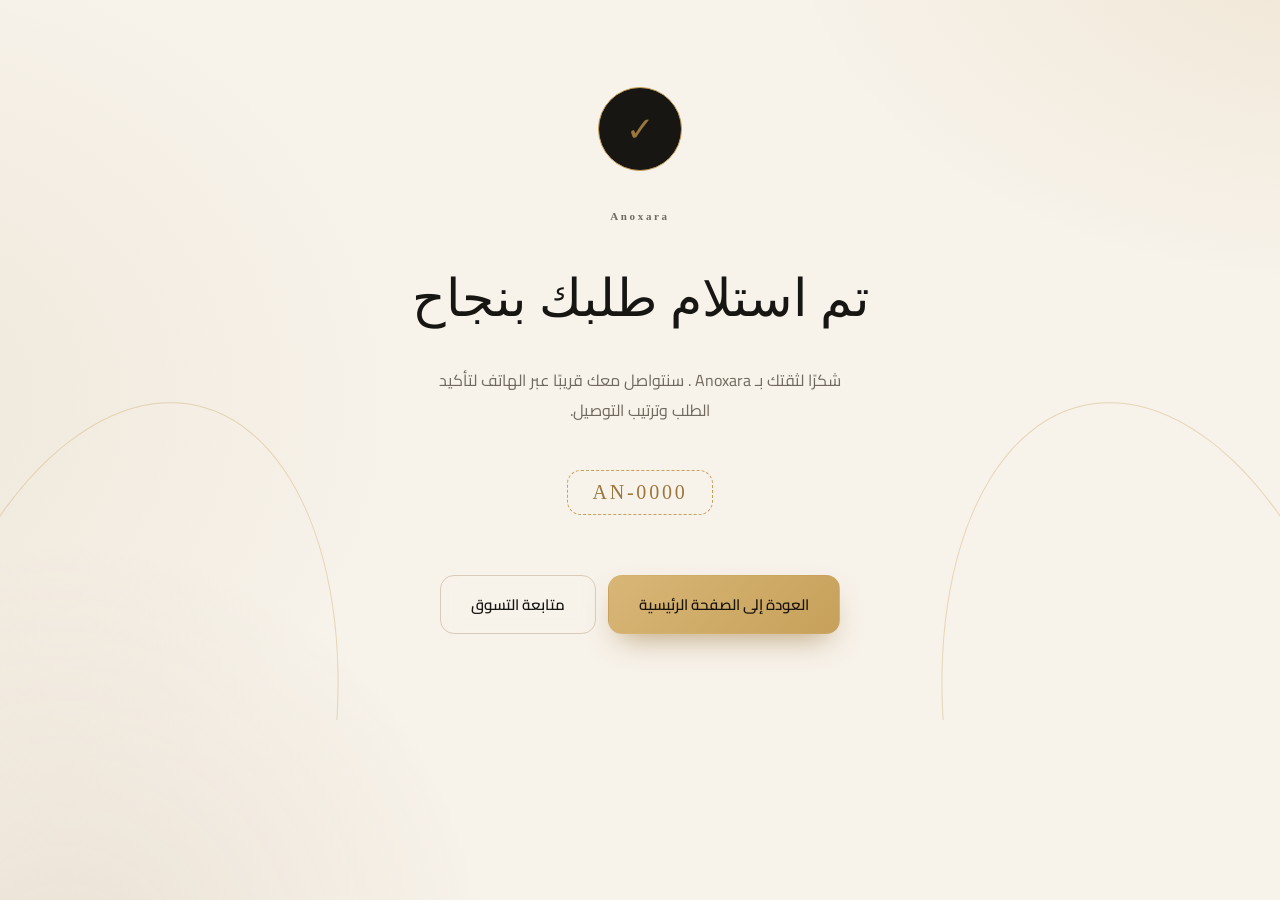
<file: order-success.html>
<!doctype html><html lang="ar" dir="rtl"><head><meta charset="UTF-8"><meta name="viewport" content="width=device-width,initial-scale=1"><title>Order received — Anoxara </title><link rel="stylesheet" href="css/style.css"><link rel="stylesheet" href="css/luxury.css"><script>try{if(localStorage.getItem("atelierTheme")==="dark")document.documentElement.classList.add("dark")}catch(e){}</script><link href="https://fonts.googleapis.com/css2?family=Cairo:wght@400;600;700&family=Playfair+Display:wght@600;700&display=swap" rel="stylesheet"></head><body><main class="success"><div class="success-mark">✓</div><p class="eyebrow">Anoxara </p><h1>تم استلام طلبك بنجاح</h1><p>شكرًا لثقتك بـ Anoxara . سنتواصل معك قريبًا عبر الهاتف لتأكيد الطلب وترتيب التوصيل.</p><strong id="orderNo">AN-0000</strong><div class="success-actions"><a class="btn btn-dark" href="index.html">العودة إلى الصفحة الرئيسية</a><a class="btn btn-ghost" href="products.html">متابعة التسوق</a></div></main><script>document.getElementById('orderNo').textContent=localStorage.getItem('lastOrder')||'AN-0000'</script><script src="js/theme.js"></script></body></html>
</file>
<file: css/style.css>
:root{--cream:#F3EBE0;--paper:#FFFFFF;--ink:#1D1D1F;--muted:#7a6e63;--line:rgba(197,160,89,.28);--brown:#5C1D24;--shadow:0 22px 60px rgba(92,60,30,.12);--radius:22px}
*{box-sizing:border-box}html{scroll-behavior:smooth}body{margin:0;background:var(--cream);color:var(--ink);font-family:Cairo,Arial,sans-serif}body:before{content:"";position:fixed;inset:0;pointer-events:none;opacity:.18;background-image:radial-gradient(#6d5848 .5px,transparent .5px);background-size:7px 7px;z-index:-1}a{text-decoration:none;color:inherit}button,input,select,textarea{font:inherit}.announcement{background:var(--ink);color:#fff;text-align:center;padding:8px;font-size:12px;letter-spacing:.08em}.site-header{height:82px;padding:0 5vw;display:flex;align-items:center;justify-content:space-between;border-bottom:1px solid rgba(33,29,25,.08);background:rgba(245,240,232,.82);backdrop-filter:blur(18px);position:sticky;top:0;z-index:20}.brand{display:flex;align-items:center;gap:11px;font-family:"Playfair Display",serif;font-size:20px}.brand b{font-weight:500}.brand small{display:block;font:8px "DM Sans";letter-spacing:.18em;color:var(--muted)}.brand-mark{width:40px;height:40px;border:1px solid var(--ink);display:grid;place-items:center;font:11px "DM Sans";border-radius:50%}.nav{display:flex;gap:30px;font-size:13px}.nav a{position:relative}.nav a:after{content:"";position:absolute;bottom:-7px;right:0;width:0;height:1px;background:var(--ink);transition:.3s}.nav a:hover:after,.nav .active:after{width:100%}.actions{display:flex;align-items:center;gap:14px}.lang-btn,.menu-btn{background:none;border:0;cursor:pointer}.lang-btn{font:11px "DM Sans";letter-spacing:.12em}.bag{font:13px "DM Sans"}.bag span{display:inline-grid;place-items:center;background:var(--ink);color:white;border-radius:50%;min-width:20px;height:20px;font-size:10px}.menu-btn{display:none}.hero{min-height:680px;padding:70px 8vw;display:grid;grid-template-columns:1fr 1fr;gap:50px;align-items:center;overflow:hidden}.eyebrow{font:11px "DM Sans";letter-spacing:.18em;color:var(--muted);margin:0 0 18px}.hero h1,.page-title h1{font:600 clamp(52px,7vw,92px)/1.02 "Playfair Display",serif;margin:0}.hero h1 em,.story h2 em{font-style:italic;color:var(--brown)}.hero-copy>p:not(.eyebrow){color:var(--muted);max-width:480px;line-height:2;margin:28px 0}.hero-buttons{display:flex;align-items:center;gap:28px}.btn{display:inline-flex;justify-content:center;align-items:center;border:0;border-radius:999px;padding:15px 27px;cursor:pointer;transition:.3s}.btn-dark{background:var(--ink);color:white;box-shadow:0 12px 30px rgba(33,29,25,.16)}.btn-dark:hover{transform:translateY(-3px);box-shadow:0 18px 38px rgba(33,29,25,.24)}.text-link{font-size:13px;border-bottom:1px solid var(--ink);padding-bottom:4px}.hero-art{height:560px;position:relative}.hero-card{position:absolute;border-radius:120px 120px 22px 22px;box-shadow:var(--shadow);overflow:hidden}.card-one{width:63%;height:82%;left:7%;top:5%;transform:rotate(-4deg)}.card-two{width:48%;height:61%;right:0;bottom:1%;transform:rotate(5deg);border:8px solid var(--cream)}.placeholder-img{width:100%;height:100%;display:grid;place-items:center;text-align:center;background:linear-gradient(145deg,#d5c2ad,#9c7659);color:#fff;font:600 25px "Playfair Display";letter-spacing:.08em}.placeholder-img.warm{background:linear-gradient(145deg,#d7b99d,#8c6250);font-size:18px}.floating-note{position:absolute;right:6%;top:19%;background:var(--paper);padding:18px 22px;border-radius:20px;box-shadow:var(--shadow);font:11px "DM Sans";transform:rotate(4deg);animation:float 4s ease-in-out infinite}.floating-note b{font-size:15px}.marquee{overflow:hidden;background:#d9c6b4;padding:12px 0;white-space:nowrap;font:10px "DM Sans";letter-spacing:.22em}.marquee div{animation:marquee 22s linear infinite}.section{padding:110px 8vw}.section-head{display:flex;align-items:end;justify-content:space-between;margin-bottom:40px}.section h2{font:600 clamp(38px,5vw,62px)/1.1 "Playfair Display";margin:0}.category-grid{display:grid;grid-template-columns:repeat(3,1fr);gap:18px}.category-card{min-height:300px;padding:28px;display:flex;flex-direction:column;justify-content:space-between;background:#ded1c1;border-radius:var(--radius);transition:.4s}.category-card:hover{transform:translateY(-8px);box-shadow:var(--shadow)}.category-card.alt{background:#c9b39f}.category-card.dark{background:var(--ink);color:#fff}.category-card span{font:11px "DM Sans";opacity:.6}.category-card h3{font:600 42px "Playfair Display";margin:0}.category-card p{font:11px "DM Sans";letter-spacing:.08em}.product-grid{display:grid;grid-template-columns:repeat(4,1fr);gap:18px}.product-grid.large{grid-template-columns:repeat(3,1fr)}.product-card{position:relative}.product-image{aspect-ratio:4/5;border-radius:22px;overflow:hidden;background:linear-gradient(145deg,#d8c8b7,#a98063);position:relative}.product-card:nth-child(2n) .product-image{background:linear-gradient(145deg,#cdb8a4,#8d6a54)}.product-card:nth-child(3n) .product-image{background:linear-gradient(145deg,#e0d1c1,#a98e78)}.product-image:after{content:"Anoxara ";position:absolute;inset:auto 14px 14px;color:#fff8;font:9px "DM Sans";letter-spacing:.18em}.product-image .product-number{position:absolute;top:15px;left:15px;width:36px;height:36px;border-radius:50%;background:#fff9;display:grid;place-items:center;font:10px "DM Sans"}.product-info{padding:15px 4px}.product-info h3{font:500 18px "Playfair Display";margin:0 0 6px}.product-info p{margin:0;color:var(--muted);font-size:12px}.price{font:600 14px "DM Sans";margin-top:9px}.add{position:absolute;right:14px;bottom:72px;width:42px;height:42px;border:0;border-radius:50%;background:#fff;color:var(--ink);cursor:pointer;box-shadow:0 8px 20px #0002}.story{display:grid;grid-template-columns:1fr 1fr;gap:8vw;align-items:center;background:#e7ddd1}.story-art{height:520px;border-radius:28px;background:linear-gradient(145deg,#a47c61,#dac4ad);position:relative;box-shadow:var(--shadow)}.stamp{position:absolute;bottom:30px;left:30px;border:1px solid #fff8;color:white;border-radius:50%;width:92px;height:92px;display:grid;place-items:center;text-align:center;font:12px "DM Sans"}.story-copy p:not(.eyebrow){color:var(--muted);line-height:2;max-width:500px}.story h2{font:600 64px/1.05 "Playfair Display"}.signature{font:italic 28px "Playfair Display";margin-top:40px}.values{display:grid;grid-template-columns:repeat(3,1fr);gap:20px;text-align:center}.values div{padding:35px;border-top:1px solid var(--line)}.values span{display:block;margin-bottom:12px}.values b,.values small{display:block}.values small{font:10px "DM Sans";color:var(--muted);margin-top:6px}.newsletter{text-align:center;background:var(--paper);border-radius:40px;margin:0 5vw 80px;padding:80px 20px}.newsletter form{display:flex;max-width:500px;margin:28px auto 0;background:white;border:1px solid var(--line);padding:6px;border-radius:999px}.newsletter input{flex:1;border:0;background:none;padding:12px 18px;outline:0;min-width:0}.newsletter .btn{padding:12px 23px}footer{padding:55px 8vw;display:grid;grid-template-columns:2fr 1fr 1fr;gap:30px;border-top:1px solid var(--line);font-size:12px;color:var(--muted)}footer b{font:22px "Playfair Display";color:var(--ink)}footer a{display:block;margin:8px 0}.page{padding:90px 8vw;min-height:70vh}.page-title{margin-bottom:60px}.page-title h1{font-size:76px}.page-title p:last-child{color:var(--muted)}.toolbar{display:flex;justify-content:space-between;align-items:center;border-bottom:1px solid var(--line);padding-bottom:18px;margin-bottom:35px}.filters{display:flex;gap:8px;flex-wrap:wrap}.filter{border:1px solid var(--line);background:transparent;border-radius:99px;padding:8px 17px;cursor:pointer}.filter.active,.filter:hover{background:var(--ink);color:#fff}.toolbar select{background:transparent;border:0;outline:0}.product-detail{display:grid;grid-template-columns:1fr 1fr;gap:7vw;align-items:start}.detail-image{aspect-ratio:4/5;border-radius:30px;background:linear-gradient(145deg,#d7c2ad,#8e684f);display:grid;place-items:center;color:#fff;font:40px "Playfair Display";box-shadow:var(--shadow)}.detail-info{padding-top:30px}.detail-info h1{font:600 64px/1.05 "Playfair Display";margin:0 0 15px}.detail-info .description{color:var(--muted);line-height:2}.qty{display:flex;align-items:center;gap:15px;margin:30px 0}.qty button{width:35px;height:35px;border:1px solid var(--line);background:none;border-radius:50%;cursor:pointer}.cart-layout,.checkout-layout{display:grid;grid-template-columns:1.4fr .8fr;gap:35px}.cart-item{display:grid;grid-template-columns:90px 1fr auto;gap:20px;align-items:center;border-bottom:1px solid var(--line);padding:18px 0}.cart-thumb{width:90px;height:110px;border-radius:15px;background:linear-gradient(145deg,#d8c7b5,#997258)}.cart-item h3{font:18px "Playfair Display";margin:0}.remove{border:0;background:none;color:#9a6a52;cursor:pointer}.summary-card,.form-card{background:var(--paper);border-radius:28px;padding:30px;box-shadow:var(--shadow)}.summary-card h2{font:26px "Playfair Display"}.summary-row{display:flex;justify-content:space-between;padding:12px 0;border-bottom:1px solid var(--line);font-size:13px}.summary-total{font-weight:700;font-size:18px}.form-card label{display:block;font-size:13px;margin-bottom:18px}.form-card input,.form-card select,.form-card textarea{display:block;width:100%;border:1px solid var(--line);background:#fff;border-radius:13px;padding:13px;margin-top:7px;outline:0}.full{width:100%;margin-top:8px}.form-note{font-size:11px;color:var(--muted);line-height:1.7}.success{min-height:100vh;display:flex;flex-direction:column;justify-content:center;align-items:center;text-align:center;padding:20px}.success-mark{width:80px;height:80px;border-radius:50%;background:var(--ink);color:#fff;display:grid;place-items:center;font-size:30px;margin-bottom:25px}.success h1{font:600 58px "Playfair Display"}.success strong{font:24px "DM Sans";margin:15px 0 30px}.admin-body{background:#eee8df}.admin-top{height:80px;padding:0 4vw;display:flex;justify-content:space-between;align-items:center;background:var(--paper);border-bottom:1px solid var(--line)}.admin-shell{display:grid;grid-template-columns:230px 1fr;min-height:calc(100vh - 80px)}.admin-nav{padding:30px 18px;background:var(--ink);color:#fff}.admin-nav b{font:11px "DM Sans";letter-spacing:.15em;display:block;margin-bottom:25px}.admin-tab{display:block;width:100%;border:0;background:transparent;color:#aaa;text-align:right;padding:13px 10px;border-radius:10px;cursor:pointer}.admin-tab.active,.admin-tab:hover{background:#ffffff12;color:#fff}.admin-content{padding:45px 5vw}.dash-title{font:600 48px "Playfair Display";margin:0}.stats{display:grid;grid-template-columns:repeat(4,1fr);gap:15px;margin:30px 0}.stat{background:var(--paper);border-radius:20px;padding:25px}.stat span{font:11px "DM Sans";color:var(--muted)}.stat b{display:block;font:32px "DM Sans";margin-top:8px}.admin-card{background:var(--paper);border-radius:24px;padding:25px;margin-top:20px}.admin-card h3{margin-top:0}.admin-table{width:100%;border-collapse:collapse;font-size:12px}.admin-table th,.admin-table td{padding:14px 8px;border-bottom:1px solid var(--line);text-align:right}.media-upload{border:2px dashed var(--line);padding:45px;text-align:center;border-radius:20px}.media-upload input{margin-top:20px}.media-list{display:grid;grid-template-columns:repeat(4,1fr);gap:15px;margin-top:20px}.media-box{background:#ddd0c1;aspect-ratio:1;border-radius:16px;padding:12px;display:flex;flex-direction:column;justify-content:end}.media-box button{align-self:start;border:0;background:#fff;border-radius:50%;width:30px;height:30px}.empty{text-align:center;padding:60px;color:var(--muted)}@keyframes float{50%{transform:rotate(4deg) translateY(-10px)}}@keyframes marquee{to{transform:translateX(50%)}}@media(max-width:850px){.nav{display:none}.menu-btn{display:block}.hero{grid-template-columns:1fr;padding:60px 6vw}.hero-art{height:340px}.section,.page{padding:75px 6vw}.category-grid,.story,.cart-layout,.checkout-layout,.product-detail{grid-template-columns:1fr}.product-grid,.product-grid.large{grid-template-columns:repeat(2,1fr)}.values{grid-template-columns:1fr}.story-art{height:380px}.story h2{font-size:34px}.admin-shell{grid-template-columns:1fr}.admin-nav{display:flex;gap:5px;overflow:auto}.admin-nav b{display:none}.admin-tab{white-space:nowrap}.stats{grid-template-columns:repeat(2,1fr)}.media-list{grid-template-columns:repeat(2,1fr)}footer{grid-template-columns:1fr}.newsletter{margin:0 3vw 50px}}@media(max-width:520px){.site-header{padding:0 4vw}.brand{font-size:17px}.hero{min-height:auto}.hero-art{height:300px}.card-one{width:65%;height:82%}.card-two{width:48%;height:60%}.product-grid,.product-grid.large{grid-template-columns:1fr 1fr;gap:10px}.product-info h3{font-size:15px}.add{width:36px;height:36px}.hero-buttons{flex-direction:column;align-items:flex-start}.newsletter form{background:transparent;border:0;display:block}.newsletter input{background:#fff;border:1px solid var(--line);border-radius:999px;width:100%;margin-bottom:8px}.newsletter .btn{width:100%}.stats{grid-template-columns:1fr 1fr}.admin-content{padding:25px 4vw}}

/* Modern boutique interaction layer */

input,textarea,select,[contenteditable="true"]{ -webkit-user-select:text; user-select:text; }
img{display:block;max-width:100%;}
.account-button{border:0;background:transparent;display:flex;align-items:center;gap:7px;cursor:pointer;color:var(--ink);font-size:12px;max-width:150px}.account-icon{width:28px;height:28px;border:1px solid var(--line);border-radius:50%;display:grid;place-items:center;font-size:15px}.account-button #accountName{font:600 11px "DM Sans";max-width:70px;overflow:hidden;text-overflow:ellipsis;white-space:nowrap}.account-label{color:var(--muted)}
.account-modal{position:fixed;inset:0;display:none;z-index:100}.account-modal.open{display:block}.account-backdrop{position:absolute;inset:0;background:rgba(20,16,12,.38);backdrop-filter:blur(8px)}.account-panel{position:absolute;top:92px;right:5vw;width:min(390px,calc(100vw - 32px));background:var(--paper);padding:32px;border-radius:26px;box-shadow:0 30px 90px rgba(20,15,10,.25);animation:panelIn .28s ease}.modal-close{position:absolute;top:15px;left:15px;border:0;background:transparent;font-size:26px;cursor:pointer;color:var(--muted)}.account-panel h2{font:600 34px "Playfair Display";margin:0 0 8px}.account-hint{font-size:12px;color:var(--muted);line-height:1.8}.account-panel label{display:block;font-size:12px;margin:20px 0}.account-panel input{display:block;width:100%;margin-top:8px;padding:13px 15px;border:1px solid var(--line);border-radius:14px;background:#fff;outline:none}.logout-link{border:0;background:none;margin-top:13px;color:#9a6a52;cursor:pointer;font-size:12px}
.hero-art-label{position:absolute;top:2%;left:2%;z-index:4;font:10px "DM Sans";letter-spacing:.18em;color:var(--muted)}.hero-art-label span{display:inline-grid;place-items:center;margin-inline-start:7px;width:24px;height:24px;border:1px solid var(--line);border-radius:50%;font-size:8px}.new-arrivals-art{position:absolute;inset:7% 0 0;}.floating-product{position:absolute;display:block;width:42%;filter:drop-shadow(0 25px 30px rgba(45,32,22,.15));transition:transform .45s ease,filter .45s ease}.floating-product:hover{filter:drop-shadow(0 30px 38px rgba(45,32,22,.22));z-index:8}.fp-1{left:7%;top:5%;transform:rotate(-7deg);animation:productFloat1 5s ease-in-out infinite}.fp-2{right:4%;top:21%;width:39%;transform:rotate(7deg);animation:productFloat2 5.5s ease-in-out infinite}.fp-3{left:28%;bottom:0;width:34%;transform:rotate(-2deg);animation:productFloat3 4.8s ease-in-out infinite}.floating-product:hover{transform:translateY(-10px) rotate(0deg)}.floating-product-image{aspect-ratio:4/5;border-radius:75px 75px 20px 20px;overflow:hidden;background:linear-gradient(145deg,#d8c8b7,#9a7459);border:7px solid var(--cream)}.floating-product-image img{width:100%;height:100%;object-fit:cover}.floating-placeholder{height:100%;display:flex;flex-direction:column;align-items:center;justify-content:center;text-align:center;color:white;padding:15px}.floating-placeholder span{font:11px "DM Sans";opacity:.65}.floating-placeholder b{font:600 20px "Playfair Display";margin-top:8px}.floating-product-meta{background:rgba(255,253,249,.9);backdrop-filter:blur(12px);padding:9px 12px;border-radius:14px;display:flex;flex-direction:column;margin-top:-22px;position:relative;width:78%;margin-inline:auto;box-shadow:0 12px 35px rgba(45,32,22,.12)}.floating-product-meta span{font:7px "DM Sans";letter-spacing:.15em;color:var(--muted)}.floating-product-meta strong{font:500 14px "Playfair Display"}.floating-product-meta small{font:9px "DM Sans";margin-top:2px}.product-image img{width:100%;height:100%;object-fit:cover;transition:transform .6s ease}.product-card:hover .product-image img{transform:scale(1.045)}.product-placeholder{display:grid;place-items:center;text-align:center;color:#fff}.product-placeholder>div{display:flex;flex-direction:column;gap:7px}.product-placeholder small{font:8px "DM Sans";letter-spacing:.2em;opacity:.7}.product-placeholder strong{font:600 25px "Playfair Display"}.detail-image.has-image{overflow:hidden}.detail-image.has-image img{width:100%;height:100%;object-fit:cover}.cart-thumb img{width:100%;height:100%;object-fit:cover;border-radius:15px}
@keyframes productFloat1{50%{transform:rotate(-4deg) translateY(-13px)}}@keyframes productFloat2{50%{transform:rotate(5deg) translateY(-17px)}}@keyframes productFloat3{50%{transform:rotate(2deg) translateY(-10px)}}@keyframes panelIn{from{opacity:0;transform:translateY(-10px) scale(.98)}to{opacity:1;transform:none}}
@media(max-width:850px){.account-label{display:none}.account-button #accountName{max-width:60px}.account-panel{top:78px;right:16px}.hero-art-label{left:4%}}
.admin-product-list{display:grid;gap:14px}.admin-product-row{display:grid;grid-template-columns:90px 1fr;gap:18px;align-items:center;padding:14px;border:1px solid var(--line);border-radius:18px}.admin-product-preview{width:90px;height:105px;border-radius:14px;overflow:hidden;background:#ddd0c1;display:grid;place-items:center;color:var(--muted);font:9px "DM Sans"}.admin-product-preview img{width:100%;height:100%;object-fit:cover}.admin-product-main{display:flex;flex-direction:column;gap:5px}.admin-product-main strong{font:18px "Playfair Display"}.admin-product-main small{color:var(--muted);font-size:11px}.admin-product-actions{display:flex;gap:8px;align-items:center;margin-top:8px;flex-wrap:wrap}.upload-btn{display:inline-flex!important;align-items:center;justify-content:center;background:var(--ink);color:#fff;padding:8px 13px;border-radius:999px;cursor:pointer;font-size:11px!important;margin:0!important}.upload-btn input{display:none!important}.danger-btn{border:1px solid #d7b9a9;background:transparent;color:#9a6a52;border-radius:999px;padding:7px 12px;cursor:pointer;font-size:11px}.media-box{position:relative;overflow:hidden}.media-box img{position:absolute;inset:0;width:100%;height:100%;object-fit:cover}.media-box span{position:relative;background:#fff9;padding:5px 8px;border-radius:8px;z-index:2}@media(max-width:520px){.admin-product-row{grid-template-columns:70px 1fr}.admin-product-preview{width:70px;height:85px}}

/* Owner access from the storefront */
.owner-access-panel{border:1px solid rgba(197,160,89,.28);background:linear-gradient(145deg,var(--paper),rgba(243,235,224,.96));}
.owner-access-panel input{background:rgba(255,255,255,.88);}
.owner-access-panel #ownerLoginMessage{min-height:20px;margin-top:10px;color:var(--muted);}
.owner-access-panel #ownerLoginMessage:empty{display:none;}


/* =========================================================
   OWNER STUDIO — LUXURY DASHBOARD
   Inspired by the supplied Anoxara  reference image:
   soft navy surfaces, champagne highlights, rounded panels,
   editorial spacing, 3D depth and animated data curves.
========================================================= */
.admin-body{--admin-bg:#0c1219;--admin-panel:#141d27;--admin-panel-2:#19232f;--admin-text:#f7f1e8;--admin-muted:#9ca8b4;--admin-gold:#d4af6a;--admin-gold-2:#c89c4d;--admin-line:rgba(212,175,106,.16);background:radial-gradient(circle at 72% 8%,rgba(61,91,120,.22),transparent 28%),radial-gradient(circle at 20% 78%,rgba(92,29,36,.18),transparent 30%),#0c1219!important;color:var(--admin-text);min-height:100vh;overflow-x:hidden}.admin-body:before{opacity:.08;background-image:radial-gradient(rgba(212,175,106,.7) .45px,transparent .45px);background-size:8px 8px}.admin-body .admin-top{height:76px;background:rgba(13,19,27,.78);border-bottom:1px solid var(--admin-line);backdrop-filter:blur(24px);color:var(--admin-text);position:sticky;top:0;z-index:30}.admin-body .brand{color:var(--admin-text)}.admin-body .brand small{color:var(--admin-muted)}.admin-body .brand-mark{border-color:rgba(212,175,106,.55);color:var(--admin-gold);box-shadow:inset 0 0 20px rgba(212,175,106,.06)}.admin-toolbar-actions{display:flex;align-items:center;gap:10px}.owner-status{font:9px "DM Sans";letter-spacing:.08em;color:#aeb8c1;border:1px solid var(--admin-line);padding:7px 11px;border-radius:999px;background:#ffffff05}.owner-status i{display:inline-block;width:6px;height:6px;border-radius:50%;background:#8fbf9c;box-shadow:0 0 10px #8fbf9c;margin-inline-end:6px}.owner-email{font:10px "DM Sans";color:#c9d0d6;max-width:180px;overflow:hidden;text-overflow:ellipsis;white-space:nowrap}.admin-body .admin-secondary{background:#ffffff06;color:#dfe5ea;border:1px solid var(--admin-line);border-radius:999px;padding:9px 13px;cursor:pointer;transition:.3s}.admin-body .admin-secondary:hover{transform:translateY(-2px);border-color:rgba(212,175,106,.45);color:var(--admin-gold)}.admin-body .text-link{border:0;color:#c9d0d6}.admin-shell{display:grid;grid-template-columns:246px minmax(0,1fr);min-height:calc(100vh - 76px);background:transparent}.admin-nav{position:relative;overflow:hidden;padding:24px 15px;background:linear-gradient(180deg,#111923 0%,#0d141c 100%);border-left:1px solid var(--admin-line);border-right:1px solid var(--admin-line);color:var(--admin-text)}.admin-nav:before{content:"";position:absolute;width:240px;height:240px;border-radius:50%;background:radial-gradient(circle,rgba(212,175,106,.12),transparent 68%);left:-100px;bottom:-80px;filter:blur(2px);pointer-events:none}.admin-nav-top{display:flex;align-items:center;gap:11px;padding:7px 8px 26px;border-bottom:1px solid var(--admin-line);margin-bottom:22px}.admin-mini-logo{width:39px;height:39px;border:1px solid rgba(212,175,106,.55);border-radius:13px;display:grid;place-items:center;color:var(--admin-gold);font:11px "DM Sans";background:linear-gradient(145deg,#1b2734,#0e151e);box-shadow:0 12px 30px rgba(0,0,0,.25)}.admin-nav-top b{font:10px "DM Sans";letter-spacing:.15em;display:block;margin:0}.admin-nav-top small{font:8px "DM Sans";letter-spacing:.18em;color:#75818c;display:block;margin-top:4px}.admin-nav-label{display:block;color:#66727d;font:8px "DM Sans";letter-spacing:.2em;padding:10px 12px 8px}.admin-tab{position:relative;display:flex;align-items:center;gap:12px;width:100%;border:1px solid transparent;background:transparent;color:#89949f;text-align:right;padding:12px 12px;border-radius:13px;cursor:pointer;transition:.3s;margin:2px 0;z-index:1}.admin-tab .nav-icon{width:22px;color:#8b96a1;font-size:15px;text-align:center}.admin-tab span:last-child{font-size:11px}.admin-tab.active,.admin-tab:hover{background:linear-gradient(100deg,rgba(212,175,106,.13),rgba(255,255,255,.025));border-color:rgba(212,175,106,.13);color:#f5efe7;transform:translateX(-3px)}.admin-tab.active:after{content:"";position:absolute;right:5px;width:3px;height:22px;border-radius:99px;background:var(--admin-gold);box-shadow:0 0 15px rgba(212,175,106,.55)}.admin-tab.active .nav-icon{color:var(--admin-gold)}.admin-nav-site{position:absolute;bottom:22px;right:15px;left:15px;border:1px solid var(--admin-line);border-radius:13px;padding:11px 12px;color:#9ba5af;font-size:10px;background:#ffffff04;z-index:2}.admin-nav-orb{position:absolute;width:130px;height:130px;border-radius:50%;right:-70px;bottom:65px;background:radial-gradient(circle at 35% 30%,rgba(212,175,106,.24),rgba(74,18,26,.16) 35%,transparent 68%);filter:blur(4px);animation:ownerOrb 8s ease-in-out infinite}.admin-content{position:relative;padding:42px clamp(22px,4vw,58px);max-width:1500px;width:100%;margin:0 auto}.admin-content:before{content:"";position:absolute;width:420px;height:420px;right:18%;top:5%;border-radius:50%;background:radial-gradient(circle,rgba(15,37,55,.32),transparent 65%);filter:blur(8px);pointer-events:none}.dash-head{position:relative;display:flex;justify-content:space-between;align-items:end;gap:25px;margin-bottom:26px}.dash-kicker{font:9px "DM Sans";letter-spacing:.2em;color:var(--admin-gold);margin-bottom:10px}.admin-body .dash-title{font:600 clamp(38px,4vw,58px)/1.05 "Playfair Display";color:#f7f1e8;margin:0}.dash-subtitle{font-size:11px;color:#8e9aa6;margin:10px 0 0;line-height:1.8}.dash-date{border:1px solid var(--admin-line);border-radius:15px;padding:12px 15px;background:#ffffff04;color:#9da8b2;font:9px "DM Sans";white-space:nowrap}.stats{display:grid;grid-template-columns:repeat(4,minmax(0,1fr));gap:14px;margin:0 0 18px;position:relative;z-index:1}.stat{position:relative;overflow:hidden;min-height:128px;background:linear-gradient(145deg,rgba(28,39,51,.94),rgba(17,25,34,.96));border:1px solid var(--admin-line);border-radius:19px;padding:19px;box-shadow:0 18px 45px rgba(0,0,0,.18);transition:.35s}.stat:hover{transform:translateY(-5px);border-color:rgba(212,175,106,.3);box-shadow:0 24px 55px rgba(0,0,0,.25)}.stat:before{content:"";position:absolute;width:100px;height:100px;border-radius:50%;background:radial-gradient(circle,rgba(212,175,106,.13),transparent 70%);left:-35px;bottom:-45px}.stat span{position:relative;color:#8996a2;font:8px "DM Sans";letter-spacing:.13em;text-transform:uppercase}.stat b{position:relative;display:block;font:600 clamp(24px,2.5vw,34px) "DM Sans";color:#f4eee5;margin-top:13px}.stat em{position:relative;display:block;font:8px "DM Sans";color:#73808b;margin-top:6px;font-style:normal}.stat.gold b{color:#e2bd70}.dashboard-grid{display:grid;grid-template-columns:minmax(0,1.55fr) minmax(290px,.75fr);gap:16px;position:relative;z-index:1}.dashboard-card{background:linear-gradient(145deg,rgba(25,35,47,.95),rgba(17,25,34,.97));border:1px solid var(--admin-line);border-radius:21px;box-shadow:0 20px 55px rgba(0,0,0,.2);overflow:hidden}.dashboard-card-head{display:flex;justify-content:space-between;align-items:center;padding:20px 21px 0}.dashboard-card-head h3{font:500 19px "Playfair Display";margin:0;color:#f4eee6}.dashboard-card-head small{font:8px "DM Sans";letter-spacing:.14em;color:#76838e}.chart-wrap{padding:10px 16px 17px}.sales-chart{width:100%;height:260px;display:block;overflow:visible}.chart-grid-line{stroke:rgba(255,255,255,.055);stroke-width:1}.chart-area{fill:url(#areaFill)}.chart-line{fill:none;stroke:#d4af6a;stroke-width:3;stroke-linecap:round;stroke-linejoin:round;filter:drop-shadow(0 0 8px rgba(212,175,106,.28));stroke-dasharray:900;stroke-dashoffset:900;animation:drawCurve 1.8s cubic-bezier(.2,.7,.2,1) forwards}.chart-dot{fill:#f3d28e;stroke:#17212c;stroke-width:4;filter:drop-shadow(0 0 8px rgba(212,175,106,.55));animation:dotPulse 2.8s ease-in-out infinite}.chart-label{fill:#6f7c87;font:9px "DM Sans"}.chart-value{fill:#d9d0c4;font:9px "DM Sans"}.mini-bars{display:flex;align-items:end;gap:9px;height:145px;padding:18px 18px 0}.mini-bar{flex:1;min-width:10px;height:var(--h);border-radius:8px 8px 3px 3px;background:linear-gradient(180deg,rgba(212,175,106,.8),rgba(212,175,106,.12));box-shadow:0 0 20px rgba(212,175,106,.06);animation:barRise .8s ease both;transform-origin:bottom}.mini-bar:nth-child(2){animation-delay:.05s}.mini-bar:nth-child(3){animation-delay:.1s}.mini-bar:nth-child(4){animation-delay:.15s}.mini-bar:nth-child(5){animation-delay:.2s}.mini-bar:nth-child(6){animation-delay:.25s}.mini-bar:nth-child(7){animation-delay:.3s}.chart-empty{height:245px;display:grid;place-items:center;color:#74808b;font-size:11px;text-align:center;border-radius:16px;background:linear-gradient(180deg,#ffffff02,#ffffff00)}.chart-empty strong{display:block;color:#c3b8aa;font:18px "Playfair Display";margin-bottom:7px}.status-list{padding:8px 20px 20px}.status-row{display:flex;align-items:center;gap:10px;padding:13px 0;border-bottom:1px solid rgba(255,255,255,.05);font-size:10px}.status-row:last-child{border-bottom:0}.status-dot{width:8px;height:8px;border-radius:50%;background:#7f9e88;box-shadow:0 0 10px rgba(127,158,136,.4)}.status-dot.pending{background:#c7a767;box-shadow:0 0 10px rgba(199,167,103,.4)}.status-dot.cancelled{background:#8b6262}.status-row span:nth-child(2){flex:1;color:#a4afb8}.status-row b{color:#eee7dc;font:11px "DM Sans"}.insight-strip{margin-top:16px;display:grid;grid-template-columns:1.15fr .85fr;gap:16px}.insight-card{position:relative;min-height:190px;background:linear-gradient(145deg,#171f29,#101820);border:1px solid var(--admin-line);border-radius:21px;overflow:hidden;padding:22px;box-shadow:0 18px 45px rgba(0,0,0,.18)}.insight-card:after{content:"";position:absolute;width:210px;height:210px;border-radius:50%;right:-85px;top:-110px;background:radial-gradient(circle,rgba(212,175,106,.16),transparent 65%);animation:ownerOrb 9s ease-in-out infinite}.insight-card h3{font:500 20px "Playfair Display";margin:0 0 7px}.insight-card p{font-size:10px;color:#7e8b96;line-height:1.9;max-width:470px}.profit-value{font:600 31px "DM Sans";color:#e0ba70;margin-top:20px}.profit-note{font-size:9px!important;color:#6f7b85!important}.recent-orders{width:100%;border-collapse:collapse}.recent-orders th,.recent-orders td{padding:12px 8px;border-bottom:1px solid rgba(255,255,255,.055);text-align:right;font-size:9px}.recent-orders th{color:#66737f;font:8px "DM Sans";letter-spacing:.1em}.recent-orders td{color:#c8d0d6}.order-pill{display:inline-flex;border:1px solid rgba(212,175,106,.18);padding:5px 8px;border-radius:999px;color:#c7a767;background:rgba(212,175,106,.05)}.owner-login{position:relative;min-height:100vh;display:grid;place-items:center;padding:25px;background:radial-gradient(circle at 75% 18%,rgba(61,91,120,.26),transparent 27%),radial-gradient(circle at 20% 80%,rgba(92,29,36,.22),transparent 30%),#0b1118;overflow:hidden}.owner-login:before{content:"";position:absolute;inset:0;background:linear-gradient(125deg,transparent 20%,rgba(212,175,106,.025) 50%,transparent 80%);pointer-events:none}.owner-login-panel{position:relative;width:min(470px,100%);padding:42px;border:1px solid rgba(212,175,106,.2);border-radius:30px;background:linear-gradient(145deg,rgba(28,39,51,.88),rgba(15,22,30,.94));box-shadow:0 40px 100px rgba(0,0,0,.42),inset 0 1px rgba(255,255,255,.05);backdrop-filter:blur(25px);z-index:2}.owner-login-brand{display:flex;align-items:center;gap:11px;margin-bottom:45px}.owner-login-brand b{display:block;font:17px "Playfair Display"}.owner-login-brand small{display:block;color:#78848f;font:8px "DM Sans";letter-spacing:.2em;margin-top:4px}.owner-login-panel h1{font:600 52px "Playfair Display";margin:0;color:#f5eee5}.owner-login-panel>p:not(.eyebrow){color:#8f9aa4;font-size:11px;line-height:2;margin:12px 0 26px}.owner-login-panel label{color:#a8b1b8}.owner-login-panel input{background:#0e161f!important;border:1px solid rgba(212,175,106,.13)!important;color:#f4eee6;border-radius:13px!important}.owner-login-panel input:focus{border-color:rgba(212,175,106,.5)!important;box-shadow:0 0 0 4px rgba(212,175,106,.06)}.admin-primary{display:inline-flex;align-items:center;justify-content:center;gap:12px;border:0;background:linear-gradient(135deg,#e0bd76,#b98d45);color:#17140f;padding:12px 18px;border-radius:12px;cursor:pointer;font-size:11px;box-shadow:0 12px 30px rgba(212,175,106,.12);transition:.3s}.admin-primary:hover{transform:translateY(-3px);box-shadow:0 18px 38px rgba(212,175,106,.2)}.owner-back{display:block;margin-top:24px;color:#75818b;font-size:10px}.owner-login-orb{position:absolute;border-radius:50%;filter:blur(1px);pointer-events:none}.orb-a{width:320px;height:320px;right:-100px;top:-90px;background:radial-gradient(circle at 35% 35%,rgba(212,175,106,.22),rgba(74,18,26,.12) 35%,transparent 70%);animation:ownerOrb 8s ease-in-out infinite}.orb-b{width:280px;height:280px;left:-120px;bottom:-80px;background:radial-gradient(circle at 60% 40%,rgba(15,37,55,.65),transparent 70%);animation:ownerOrb 10s ease-in-out infinite reverse}.admin-message{font-size:10px;color:#8996a0;min-height:20px;margin-top:10px}.admin-message.error{color:#d18a7d}.admin-modal{position:fixed;inset:0;display:none;z-index:100;background:rgba(4,8,12,.65);backdrop-filter:blur(14px)}.admin-modal[aria-hidden="false"]{display:grid;place-items:center}.admin-modal-box{width:min(900px,calc(100vw - 30px));max-height:90vh;overflow:auto;padding:28px;border:1px solid var(--admin-line);border-radius:24px;background:#151f29;box-shadow:0 40px 100px rgba(0,0,0,.5)}.admin-modal-head{display:flex;justify-content:space-between;align-items:start}.admin-modal-head h2{font:500 29px "Playfair Display";margin:0}.admin-close{width:35px;height:35px;border-radius:50%;border:1px solid var(--admin-line);background:#ffffff05;color:#ddd;cursor:pointer}.admin-grid{display:grid;grid-template-columns:repeat(2,1fr);gap:14px}.admin-form label{display:block;font-size:11px;margin:0 0 14px;color:#aeb7bf}.admin-form input,.admin-form select,.admin-form textarea{width:100%;display:block;margin-top:7px;border:1px solid var(--admin-line);background:#0f1720;color:#eee8df;border-radius:12px;padding:11px;outline:none}.check-row{display:flex!important;align-items:center;gap:8px}.check-row input{width:auto!important;margin:0!important}.form-actions{display:flex;gap:9px;margin-top:20px}.admin-product-list{display:grid;gap:14px}.admin-product-row{display:grid;grid-template-columns:90px 1fr;gap:18px;align-items:center;padding:14px;border:1px solid var(--admin-line);border-radius:18px;background:#ffffff03}.admin-product-preview{width:90px;height:105px;border-radius:14px;overflow:hidden;background:#101820;display:grid;place-items:center;color:#67737d;font:9px "DM Sans"}.admin-product-preview img{width:100%;height:100%;object-fit:cover}.admin-product-main{display:flex;flex-direction:column;gap:5px}.admin-product-main strong{font:18px "Playfair Display"}.admin-product-main small{color:#7f8b95;font-size:10px}.admin-product-actions{display:flex;gap:8px;align-items:center;margin-top:8px;flex-wrap:wrap}.upload-btn{display:inline-flex!important;align-items:center;justify-content:center;background:#e0bd76!important;color:#17140f!important;padding:8px 13px;border-radius:999px;cursor:pointer;font-size:10px!important;margin:0!important}.upload-btn input{display:none!important}.danger-btn{border:1px solid rgba(188,105,92,.35);background:transparent;color:#c78679;border-radius:999px;padding:7px 12px;cursor:pointer;font-size:10px}.media-upload{border:1px dashed rgba(212,175,106,.24);padding:42px;text-align:center;border-radius:20px;background:linear-gradient(145deg,#ffffff04,#ffffff01)}.media-list{display:grid;grid-template-columns:repeat(4,1fr);gap:14px;margin-top:20px}.media-box{position:relative;overflow:hidden;aspect-ratio:1;border-radius:16px;background:#111a23;border:1px solid var(--admin-line);padding:12px;display:flex;flex-direction:column;justify-content:end}.media-box img{position:absolute;inset:0;width:100%;height:100%;object-fit:cover}.media-box span{position:relative;background:#0d141ccc;color:#eee;padding:5px 8px;border-radius:8px;z-index:2;font-size:9px}.media-box button{position:absolute;top:8px;right:8px;border:0;background:#0d141ccc;color:#fff;border-radius:50%;width:29px;height:29px;z-index:3;cursor:pointer}@keyframes drawCurve{to{stroke-dashoffset:0}}@keyframes barRise{from{transform:scaleY(0);opacity:0}to{transform:scaleY(1);opacity:1}}@keyframes dotPulse{50%{transform:scale(1.2);transform-origin:center}}@keyframes ownerOrb{50%{transform:translate3d(0,-15px,0) scale(1.04)}}@media(max-width:1000px){.stats{grid-template-columns:repeat(2,1fr)}.dashboard-grid{grid-template-columns:1fr}.insight-strip{grid-template-columns:1fr}.owner-status{display:none}}@media(max-width:850px){.admin-shell{grid-template-columns:1fr}.admin-nav{position:sticky;top:76px;z-index:20;display:flex;gap:4px;overflow:auto;padding:9px;border-bottom:1px solid var(--admin-line);border-right:0}.admin-nav-top,.admin-nav-label,.admin-nav-site,.admin-nav-orb{display:none}.admin-tab{min-width:max-content;padding:9px 12px}.admin-tab.active:after{right:auto;bottom:2px;left:12px;width:20px;height:2px}.admin-content{padding:30px 18px}}@media(max-width:620px){.admin-body .admin-top{padding:0 14px}.admin-toolbar-actions{gap:5px}.admin-toolbar-actions .text-link,.owner-email{display:none}.admin-content{padding:25px 12px}.stats{grid-template-columns:1fr 1fr;gap:9px}.stat{min-height:108px;padding:15px}.dash-head{align-items:start}.dash-date{display:none}.admin-body .dash-title{font-size:39px}.sales-chart{height:220px}.dashboard-card-head{padding:17px 15px 0}.insight-card{min-height:165px}.owner-login-panel{padding:30px 22px}.owner-login-panel h1{font-size:43px}.admin-grid{grid-template-columns:1fr}.media-list{grid-template-columns:repeat(2,1fr)}}@media(prefers-reduced-motion:reduce){.chart-line,.chart-dot,.mini-bar,.admin-nav-orb,.orb-a,.orb-b,.insight-card:after{animation:none!important}.admin-tab,.stat,.admin-primary{transition:none!important}}

/* Owner light theme remains soft and low-contrast instead of harsh white. */
.admin-body.owner-light{--admin-bg:#eee8df;--admin-panel:#f8f4ed;--admin-panel-2:#fffaf2;--admin-text:#242b31;--admin-muted:#6d747a;--admin-gold:#9c7135;--admin-line:rgba(111,82,42,.15);background:radial-gradient(circle at 72% 8%,rgba(197,160,89,.16),transparent 30%),radial-gradient(circle at 18% 80%,rgba(92,29,36,.08),transparent 28%),#eee8df!important;color:#242b31}.owner-light .admin-top{background:rgba(248,244,237,.82);color:#242b31}.owner-light .brand{color:#242b31}.owner-light .admin-nav{background:linear-gradient(180deg,#202932,#172029)}.owner-light .admin-content:before{background:radial-gradient(circle,rgba(197,160,89,.13),transparent 65%)}.owner-light .dashboard-card,.owner-light .stat,.owner-light .insight-card{background:linear-gradient(145deg,#faf6ef,#eee7dc);color:#242b31;border-color:rgba(111,82,42,.13)}.owner-light .dashboard-card-head h3,.owner-light .insight-card h3,.owner-light .admin-body .dash-title{color:#242b31}.owner-light .stat b{color:#242b31}.owner-light .stat span,.owner-light .stat em,.owner-light .dash-subtitle{color:#727a80}.owner-light .chart-grid-line{stroke:rgba(39,43,47,.08)}.owner-light .chart-label{fill:#7a746c}.owner-light .chart-value{fill:#574b3d}.owner-light .recent-orders td{color:#4b5156}.owner-light .admin-product-row{background:#ffffff66}.owner-light .admin-modal-box{background:#f8f3eb;color:#242b31}.owner-light .admin-form input,.owner-light .admin-form select,.owner-light .admin-form textarea{background:#fff;color:#242b31}
</file>
<file: css/luxury.css>
/* Anoxara  — Customer boutique design (ivory / champagne / charcoal). Loads after style.css */
:root{--bg:#F7F2EA;--bg2:#EFE7DA;--card:#FBF8F2;--beige:#E8DED0;--bd:#D9CBB9;--ink:#171613;--ink2:#70695F;--mute:#91897D;--gold:#C7A15B;--gold2:#9C773D;--cream:#F7F2EA;--paper:#FBF8F2;--muted:#70695F;--line:rgba(156,119,61,.22);--shadow:0 30px 70px -28px rgba(92,70,40,.28);--shadow-s:0 12px 34px -16px rgba(92,70,40,.22);--ease:.4s cubic-bezier(.22,.7,.2,1);--r1:32px;--r2:26px;--r3:16px}
html.dark{--bg:#151311;--bg2:#1b1815;--card:#29231D;--beige:#211D18;--bd:rgba(201,163,93,.22);--ink:#F5EFE5;--ink2:#B8AA96;--mute:#8d806e;--gold:#C9A35D;--cream:#151311;--paper:#29231D;--muted:#B8AA96;--line:rgba(201,163,93,.2);--shadow:0 30px 70px -28px rgba(0,0,0,.65);--shadow-s:0 12px 34px -16px rgba(0,0,0,.6)}
html{scroll-behavior:smooth}
body{font-family:Cairo,Tajawal,sans-serif;background:var(--bg);color:var(--ink);transition:background .5s,color .5s;overflow-x:hidden;position:relative}
body:before{content:"";position:fixed;inset:0;z-index:-2;background:radial-gradient(900px 600px at 105% -10%,color-mix(in srgb,var(--gold) 16%,transparent),transparent 62%),radial-gradient(800px 700px at -10% 45%,var(--bg2),transparent 65%),var(--bg);opacity:1}
body:after{content:"";position:fixed;width:70vmax;height:70vmax;border-radius:50%;left:-30vmax;bottom:-40vmax;z-index:-1;background:radial-gradient(circle,color-mix(in srgb,var(--beige) 80%,transparent),transparent 66%);pointer-events:none}
h1,h2,h3{font-weight:500;letter-spacing:0}
a{transition:color .3s}
.eyebrow{color:var(--gold2);letter-spacing:.24em;font-size:11px;font-weight:600}html.dark .eyebrow{color:var(--gold)}
.announcement{background:#171613;color:#e5d6b6;font-size:12px;text-align:center;padding:9px;letter-spacing:.05em}

/* header */
.site-header{height:78px;padding-inline:4vw;background:color-mix(in srgb,var(--bg) 80%,transparent);backdrop-filter:blur(18px);border-bottom:1px solid var(--line);transition:height .35s,box-shadow .35s;gap:18px}
.site-header.compact{height:62px;box-shadow:0 14px 34px -22px rgba(60,40,20,.4)}
.site-header.over{background:transparent;border-color:transparent;backdrop-filter:none}
.brand{letter-spacing:.14em;font-weight:500}.brand b{font-weight:600}
.brand-mark{display:none}
.brand small{display:none}
.nav{display:flex;gap:30px;margin-inline:auto}
.nav a{font-size:14px;font-weight:500;position:relative;padding:6px 0;opacity:.88}
.nav a:after{content:"";position:absolute;inset-inline:0;bottom:0;height:1px;background:var(--gold);transform:scaleX(0);transition:var(--ease)}
.nav a:hover{color:var(--gold2);opacity:1}.nav a:hover:after{transform:scaleX(1)}
.actions{display:flex;align-items:center;gap:8px}
.theme-btn,.lang-btn,.bag,.account-button{height:40px;min-width:40px;border-radius:14px;border:1px solid var(--line);background:transparent;color:inherit;display:inline-grid;place-items:center;cursor:pointer;transition:var(--ease);font-size:13px;padding:0 12px}
.account-icon{font-size:15px}.account-label{display:none}
.theme-btn:hover,.lang-btn:hover,.bag:hover,.account-button:hover{border-color:var(--gold);color:var(--gold2);transform:translateY(-2px)}
.t-moon{display:none}html.dark .t-sun{display:none}html.dark .t-moon{display:inline}
.menu-btn{display:none;width:40px;height:40px;border:1px solid var(--line);border-radius:14px;background:transparent;color:inherit}

/* buttons */
.btn{border-radius:14px;padding:14px 30px;font-weight:600;transition:var(--ease);border:1px solid transparent;cursor:pointer;display:inline-flex;align-items:center;justify-content:center;gap:10px;font-size:15px}
.btn-dark{background:linear-gradient(135deg,#d8b676,var(--gold));color:#1a140b;box-shadow:0 14px 30px -12px rgba(156,119,61,.7)}
.btn-dark:hover{transform:translateY(-3px);filter:brightness(1.06);box-shadow:0 20px 38px -14px rgba(156,119,61,.8)}
.btn-dark:disabled{opacity:.5;pointer-events:none}
.btn-ghost{background:rgba(20,16,12,.35);backdrop-filter:blur(8px);border-color:rgba(231,214,176,.55);color:#f3e8cf;margin-inline-start:12px}.btn-ghost:hover{background:rgba(20,16,12,.55);transform:translateY(-3px)}
.text-link{color:var(--gold2);font-weight:500}

/* ===== HERO (editorial image panel) ===== */
.hero{position:relative;margin:16px 3vw 0;border-radius:var(--r1);min-height:min(680px,86vh);overflow:hidden;display:flex;align-items:center;padding:70px 6vw;background:#2a1318;color:#f6ecd8;box-shadow:var(--shadow);isolation:isolate}
.hero-media{position:absolute;inset:-6% 0;z-index:-3;background:radial-gradient(700px 500px at 20% 30%,#6b2230,transparent 60%),radial-gradient(700px 600px at 85% 80%,#10253a,transparent 60%),linear-gradient(135deg,#3a1219,#17202c);background-size:cover;background-position:center;will-change:transform}
.hero-media.has-img{background-image:var(--hero-img)}
.hero:before{content:"";position:absolute;inset:0;z-index:-2;background:linear-gradient(270deg,rgba(15,10,8,.78) 0%,rgba(15,10,8,.45) 45%,rgba(15,10,8,.05) 85%)}
.hero:after{content:"";position:absolute;inset:14px;border:1px solid rgba(231,214,176,.2);border-radius:calc(var(--r1) - 12px);pointer-events:none;z-index:1}
.hero-copy{max-width:560px;position:relative;z-index:2}
.hero h1{font-size:clamp(38px,5.6vw,76px);line-height:1.18;font-weight:400;margin:14px 0 18px;color:#f8eed9}
.hero h1 em{font-style:normal;color:#e0c98f}
.hero-copy>p:not(.eyebrow){color:#e4d7bf;font-weight:300;font-size:17px;line-height:2;max-width:460px}
.hero .eyebrow{color:#e0c98f}
.hero-buttons{display:flex;flex-wrap:wrap;align-items:center;gap:12px;margin-top:30px}.hero-buttons .btn-ghost{margin:0}.hero .text-link{display:none}
.hero-art{display:none}
.hero-curve{position:absolute;inset:0;width:100%;height:100%;z-index:1;pointer-events:none}
.hero-curve path{fill:none;stroke:#d9bc7c;stroke-width:1.1;stroke-linecap:round;stroke-dasharray:2600;stroke-dashoffset:2600;animation:draw 3.2s .5s ease forwards;opacity:.85}
.hero-curve path+path{stroke-width:.6;opacity:.45;animation-delay:.9s}
@keyframes draw{to{stroke-dashoffset:0}}
.marquee{display:none}

/* ===== sections ===== */
.section{padding:84px 5vw;position:relative}
.section-head{display:flex;justify-content:space-between;align-items:end;gap:16px;margin-bottom:34px}
.section-head h2{font-size:clamp(28px,3.4vw,44px);font-weight:400;margin:6px 0 0}
.categories{margin:34px 3vw 0;padding:46px 4vw 54px;border-radius:var(--r1);background:linear-gradient(160deg,var(--card),var(--bg2));border:1px solid var(--line);box-shadow:var(--shadow-s);overflow:hidden}
.categories:before{content:"";position:absolute;width:60%;height:140%;top:-20%;inset-inline-start:-18%;border-radius:50%;border:1px solid color-mix(in srgb,var(--gold) 40%,transparent);pointer-events:none}
.categories:after{content:"";position:absolute;width:50%;height:120%;bottom:-70%;inset-inline-end:-10%;border-radius:50%;background:radial-gradient(circle,color-mix(in srgb,var(--beige) 90%,transparent),transparent 70%);pointer-events:none}
.category-grid{display:grid;grid-template-columns:repeat(4,1fr);gap:22px;position:relative;z-index:1}
.category-card,.category-card.alt,.category-card.dark{display:block;position:relative;color:var(--ink);background:none;border:0;padding:0;min-height:0;box-shadow:none}
.category-card:before{content:"";display:block;aspect-ratio:3/4.2;border-radius:var(--r2);background:var(--img,linear-gradient(160deg,#1b2a3d,#4a1620)) center/cover;box-shadow:var(--shadow-s);transition:transform .8s cubic-bezier(.22,.7,.2,1),box-shadow var(--ease)}
.category-card:after{display:none}
.category-card>span{display:none}
.category-card h3{font-size:22px;margin:16px 0 4px;font-weight:500;display:flex;justify-content:space-between;align-items:center}
.category-card h3:after{content:"←";color:var(--gold2);transition:var(--ease)}
.category-card p{margin:0;color:var(--mute);font-size:13px}
.category-card:hover:before{transform:translateY(-6px) scale(1.015);box-shadow:var(--shadow)}.category-card:hover h3:after{transform:translateX(-6px)}

/* ===== product grid & cards ===== */
.product-grid{display:grid;grid-template-columns:repeat(auto-fill,minmax(240px,1fr));gap:24px}
.product-card{position:relative;background:var(--card);border:1px solid var(--line);border-radius:var(--r2);padding:12px;box-shadow:var(--shadow-s);transition:var(--ease);overflow:hidden}
.product-card:hover{transform:translateY(-8px);border-color:color-mix(in srgb,var(--gold) 70%,transparent);box-shadow:var(--shadow)}
.product-image{aspect-ratio:3/4;border-radius:20px;overflow:hidden;background:linear-gradient(160deg,#1b2a3d,#4a1620);position:relative}
.product-image img{width:100%;height:100%;object-fit:cover;transition:transform .8s cubic-bezier(.22,.7,.2,1)}.product-card:hover .product-image img{transform:scale(1.04)}
.product-placeholder{display:grid;place-items:center;color:#e5d6b6;text-align:center;font-size:13px}
.product-number{display:none}
.product-info{padding:16px 8px 8px}.product-info h3{font-size:16px;margin:2px 0 8px;font-weight:500}.product-info p{display:none}
.product-info .cat{color:var(--gold2);font-size:11px;letter-spacing:.14em;text-transform:uppercase}
.price{color:var(--gold2);font-weight:700}html.dark .price{color:var(--gold)}.price s{color:var(--mute);font-weight:400;font-size:.82em}.sold{font-size:11px;color:#b3454f;font-style:normal}
.product-card .add{position:absolute;inset-inline-end:20px;top:calc(100% - 82px);width:42px;height:42px;border-radius:14px;border:1px solid var(--line);background:var(--card);color:var(--gold2);font-size:20px;cursor:pointer;transition:var(--ease);box-shadow:var(--shadow-s)}
.product-card:hover .add{background:var(--gold);color:#1a140b;transform:translateY(-3px)}
.product-card.is-out .product-image{filter:grayscale(.7);opacity:.7}

/* ===== shop page: sidebar + grid ===== */
.shop-layout{display:grid;grid-template-columns:250px 1fr;gap:36px;align-items:start}
.shop-side{position:sticky;top:96px;background:var(--card);border:1px solid var(--line);border-radius:var(--r2);padding:24px;box-shadow:var(--shadow-s)}
.shop-side h4{margin:0 0 12px;font-size:12px;letter-spacing:.2em;color:var(--gold2);font-weight:600}
.shop-side section{padding-bottom:20px;margin-bottom:20px;border-bottom:1px solid var(--line)}.shop-side section:last-child{border:0;margin:0;padding:0}
.shop-side .filters{display:grid;gap:4px}
.filter{border:0;background:transparent;color:var(--ink2);text-align:start;padding:9px 12px;border-radius:12px;cursor:pointer;transition:var(--ease);font:inherit;font-size:14px;display:flex;align-items:center;gap:10px}
.filter:before{content:"";width:14px;height:14px;border:1px solid var(--bd);border-radius:5px;transition:var(--ease)}
.filter.active{color:var(--ink);background:color-mix(in srgb,var(--gold) 14%,transparent)}.filter.active:before{background:var(--gold);border-color:var(--gold);box-shadow:inset 0 0 0 3px var(--card)}
.filter:hover{color:var(--ink)}
.price-range{display:grid;gap:10px}.price-range input[type=range]{accent-color:var(--gold);width:100%;padding:0}
.price-range output{font-size:13px;color:var(--ink2)}
.check{display:flex;align-items:center;gap:10px;font-size:14px;color:var(--ink2);cursor:pointer}.check input{width:auto;accent-color:var(--gold)}
.shop-top{display:flex;justify-content:space-between;align-items:center;margin-bottom:22px;color:var(--mute);font-size:14px}
.toolbar{display:none}
select,input,textarea{background:var(--card);color:var(--ink);border:1px solid var(--bd);border-radius:14px;padding:13px 15px;transition:var(--ease);width:100%;font-family:inherit}
html.dark select,html.dark input,html.dark textarea{border-color:var(--line)}
input:focus,select:focus,textarea:focus{outline:0;border-color:var(--gold);box-shadow:0 0 0 4px color-mix(in srgb,var(--gold) 20%,transparent)}
.shop-top select{width:auto}
.page{padding:50px 5vw 90px;position:relative}.page-title{margin-bottom:30px}.page-title h1{font-size:clamp(32px,4vw,52px);font-weight:400;margin:6px 0}.page-title p{color:var(--ink2)}

/* ===== product detail ===== */
.product-detail{display:grid;grid-template-columns:1.15fr .85fr;gap:54px;align-items:start}
.gallery{display:grid;grid-template-columns:78px 1fr;gap:16px;align-items:start}
.detail-image{grid-column:2;grid-row:1;aspect-ratio:4/5;border-radius:var(--r1);overflow:hidden;background:linear-gradient(160deg,#1b2a3d,#4a1620);box-shadow:var(--shadow);position:relative}
.detail-image img,.detail-image video{width:100%;height:100%;object-fit:cover;transition:transform 1s}.detail-image:hover img{transform:scale(1.03)}
.thumbs{grid-column:1;grid-row:1;display:grid;gap:10px}
.thumb{width:78px;height:96px;border-radius:14px;overflow:hidden;border:1px solid var(--line);padding:0;background:var(--beige);color:var(--gold2);cursor:pointer;transition:var(--ease)}
.thumb img{width:100%;height:100%;object-fit:cover}.thumb.on{border:2px solid var(--gold)}.thumb:hover{transform:translateY(-2px)}
.detail-info{padding-top:10px}.detail-info h1{font-size:clamp(30px,3.4vw,46px);margin:8px 0;font-weight:400}.detail-info .price{font-size:28px}
.stock{font-size:13px}.stock.ok{color:#5d8a62}.stock.no{color:#b3454f}
.description{color:var(--ink2);line-height:2;font-weight:300}
.qty{display:inline-flex;align-items:center;gap:4px;border:1px solid var(--bd);border-radius:14px;padding:4px;margin:16px 0;background:var(--card)}
.qty button{width:40px;height:40px;border-radius:11px;border:0;background:transparent;color:var(--ink);font-size:18px;cursor:pointer;transition:var(--ease)}.qty button:hover{background:var(--beige)}.qty b{min-width:36px;text-align:center}
.detail-info .btn{width:100%}

/* ===== cart / checkout ===== */
.cart-layout,.checkout-layout{display:grid;grid-template-columns:1.5fr 1fr;gap:30px;align-items:start}
.cart-item{display:grid;grid-template-columns:96px 1fr auto;gap:18px;align-items:center;background:var(--card);border:1px solid var(--line);border-radius:var(--r2);padding:14px;margin-bottom:14px;box-shadow:var(--shadow-s);transition:var(--ease)}
.cart-item:hover{border-color:color-mix(in srgb,var(--gold) 60%,transparent)}
.cart-thumb{width:96px;height:118px;border-radius:18px;overflow:hidden;background:var(--beige)}.cart-thumb img{width:100%;height:100%;object-fit:cover}
.remove{border:0;background:none;color:#b3454f;cursor:pointer;margin-inline-start:10px}
.summary-card,.form-card{background:var(--card);border:1px solid var(--line);border-radius:var(--r1);padding:30px;box-shadow:var(--shadow)}
.summary-card{position:sticky;top:96px}.summary-card h2{font-weight:500;font-size:22px;margin-top:0}
.summary-row{display:flex;justify-content:space-between;gap:10px;padding:12px 0;border-bottom:1px solid var(--line);color:var(--ink2)}
.summary-total{border:0;font-size:19px;color:var(--ink)}.summary-total b{color:var(--gold2);font-size:26px;font-weight:600}html.dark .summary-total b{color:var(--gold)}
.form-card label{display:block;margin-bottom:16px;font-size:14px;font-weight:500}.form-card label>input,.form-card label>select,.form-card label>textarea{margin-top:7px}
.form-grid-two{display:grid;grid-template-columns:1fr 1fr;gap:14px}
.form-section-title{display:flex;gap:14px;align-items:center;margin:24px 0 16px}.form-section-title:first-child{margin-top:0}
.form-section-title span{width:36px;height:36px;display:grid;place-items:center;border:1px solid var(--gold);border-radius:12px;color:var(--gold2);font-size:12px}
.form-section-title small{display:block;color:var(--mute)}
.optional{color:var(--mute);font-size:11px;font-weight:400}
.delivery-choice-grid{display:grid;grid-template-columns:1fr 1fr;gap:12px;margin-bottom:16px}
.delivery-choice{position:relative;border:1px solid var(--bd);border-radius:20px;padding:18px;cursor:pointer;transition:var(--ease);margin:0!important;background:var(--bg)}
.delivery-choice input{position:absolute;opacity:0;pointer-events:none}
.delivery-choice small{display:block;color:var(--mute);font-weight:400;margin-top:3px}
.delivery-choice.selected{border-color:var(--gold);background:color-mix(in srgb,var(--gold) 12%,var(--card));box-shadow:0 12px 28px -16px rgba(156,119,61,.6)}
.delivery-choice.selected:after{content:"✓";position:absolute;top:12px;inset-inline-end:14px;width:22px;height:22px;border-radius:50%;background:var(--gold);color:#1a140b;display:grid;place-items:center;font-size:12px}

/* ===== success ===== */
.success{min-height:80vh;display:grid;place-content:center;justify-items:center;text-align:center;gap:14px;padding:60px 6vw;position:relative;overflow:hidden}
.success:before,.success:after{content:"";position:absolute;width:420px;height:620px;border-radius:50% 50% 0 0/60% 60% 0 0;border:1px solid color-mix(in srgb,var(--gold) 35%,transparent);bottom:-300px;inset-inline-start:-80px;transform:rotate(-12deg);pointer-events:none}
.success:after{inset-inline-start:auto;inset-inline-end:-80px;transform:rotate(12deg)}
.success-mark{width:84px;height:84px;display:grid;place-items:center;border:1.5px solid var(--gold);border-radius:50%;color:var(--gold2);font-size:34px;animation:pop .9s cubic-bezier(.22,.7,.2,1) both}
@keyframes pop{from{transform:scale(.6);opacity:0}to{transform:none;opacity:1}}
.success h1{font-size:clamp(32px,4.4vw,52px);font-weight:400;margin:6px 0}.success p{color:var(--ink2);max-width:420px}
.success strong{font-size:20px;letter-spacing:.14em;padding:10px 24px;border:1px dashed var(--gold);border-radius:14px;color:var(--gold2)}
.success-actions{display:flex;gap:12px;flex-wrap:wrap;justify-content:center;margin-top:16px}
.success-actions .btn-ghost{background:transparent;border-color:var(--bd);color:var(--ink);margin:0}

/* modal + footer */
.account-panel{background:var(--card);color:var(--ink);border:1px solid var(--line);border-radius:var(--r1);box-shadow:var(--shadow)}.account-panel input{margin:7px 0 14px}
footer,.lux-footer{margin:50px 3vw 20px;padding:46px 5vw;border-radius:var(--r1);background:linear-gradient(135deg,#171613,#2a1318 130%);color:#e5d6b6;display:grid;grid-template-columns:1.4fr 1fr 1fr;gap:34px;position:relative;box-shadow:var(--shadow)}
footer:before,.lux-footer:before{content:"";position:absolute;top:0;inset-inline:12%;height:1px;background:linear-gradient(90deg,transparent,var(--gold),transparent)}
footer a{display:block;opacity:.85;margin:9px 0;transition:var(--ease)}footer a:hover{color:#e0c98f;opacity:1}
footer h4{color:var(--gold);margin:0 0 8px;font-weight:500}footer b{font-size:20px;color:#e0c98f;letter-spacing:.1em}

/* story / values keep readable */
.story,.values,.newsletter{color:var(--ink)}.values div{border-color:var(--line)}

/* motion */
.reveal,.rv{opacity:0;transform:translateY(22px);transition:opacity .9s ease,transform .9s cubic-bezier(.22,.7,.2,1)}.reveal.in,.rv.in{opacity:1;transform:none}
.ready .product-card{animation:fadeUp .7s ease both}
@keyframes fadeUp{from{opacity:0;transform:translateY(18px)}to{opacity:1;transform:none}}

/* responsive */
@media(max-width:1000px){.category-grid{grid-template-columns:1fr 1fr}.product-detail,.cart-layout,.checkout-layout{grid-template-columns:1fr}.summary-card{position:static}footer,.lux-footer{grid-template-columns:1fr}.shop-layout{grid-template-columns:1fr}.shop-side{position:static}.shop-side .filters{grid-template-columns:repeat(2,1fr)}}
@media(max-width:850px){
  .menu-btn{display:inline-grid;place-items:center}
  .nav{display:none;position:absolute;top:100%;inset-inline:0;flex-direction:column;gap:0;background:var(--card);border-bottom:1px solid var(--line);padding:8px 6vw}
  .nav.show{display:flex}.nav a{padding:15px 0;border-bottom:1px solid var(--line)}
  .hero{margin:10px 2.5vw 0;min-height:560px;padding:50px 6vw;align-items:end;border-radius:26px}
  .hero:before{background:linear-gradient(0deg,rgba(15,10,8,.85) 0%,rgba(15,10,8,.35) 65%,rgba(15,10,8,.1))}
  .site-header .lang-btn{display:none}
  .gallery{grid-template-columns:1fr}.detail-image{grid-column:1;grid-row:1}.thumbs{grid-column:1;grid-row:2;grid-template-columns:repeat(auto-fill,64px)}.thumb{width:64px;height:80px}
  .categories{margin-inline:2.5vw;padding:34px 5vw}
  .category-grid{display:flex;overflow-x:auto;scroll-snap-type:x mandatory;gap:14px;padding-bottom:10px;margin-inline:-5vw;padding-inline:5vw}.category-card{flex:0 0 62%;scroll-snap-align:start}
}
@media(max-width:520px){
  .section{padding:52px 5vw}.page{padding:30px 5vw 70px}
  .product-grid{grid-template-columns:1fr 1fr;gap:12px}.product-card{padding:8px;border-radius:20px}.product-info h3{font-size:14px}.product-card .add{inset-inline-end:14px;width:38px;height:38px}
  .form-grid-two,.delivery-choice-grid{grid-template-columns:1fr}.cart-item{grid-template-columns:78px 1fr}.cart-item>div:last-child{grid-column:1/-1}.cart-thumb{width:78px;height:98px}
  .btn{width:100%}.hero-buttons{flex-direction:column;align-items:stretch}.hero h1{font-size:40px}.shop-side .filters{grid-template-columns:1fr 1fr}
  .summary-card,.form-card{padding:22px;border-radius:26px}
}
@media(prefers-reduced-motion:reduce){*{animation:none!important;transition:none!important}.reveal,.rv{opacity:1;transform:none}.hero-curve path{stroke-dashoffset:0}}

.story-art {
  position: relative;
  overflow: hidden;
  isolation: isolate;

  display: flex;
  align-items: center;
  justify-content: center;

  min-height: 520px;

  border-radius: 48px 48px 110px 48px;

  background:
    radial-gradient(
      circle at 50% 45%,
      rgba(255,255,255,.55),
      transparent 58%
    ),
    linear-gradient(
      145deg,
      #d8c2ad,
      #c9ad96
    );

  box-shadow:
    0 30px 70px rgba(70,45,30,.12),
    inset 0 1px 0 rgba(255,255,255,.55);
}

.story-logo-frame {
  position: relative;

  width: 100%;
  height: 100%;
  min-height: 520px;

  display: flex;
  align-items: center;
  justify-content: center;

  overflow: hidden;

  border-radius: 48px 48px 110px 48px;
}

.story-logo {
  display: block;

  width: min(82%, 540px);
  height: auto;

  object-fit: contain;

  image-rendering: auto;

  mix-blend-mode:  multiply;

  transform: translateZ(0);

  transition:
    transform 800ms cubic-bezier(.2,.7,.2,1),
    filter 800ms ease;
}

.story-art:hover .story-logo {
  transform: scale(1.025) translateY(-3px);
  filter: contrast(1.03);
}

.story-logo-frame::before {
  content: "";

  position: absolute;

  width: 65%;
  aspect-ratio: 1;

  border-radius: 50%;

  background:
    radial-gradient(
      circle,
      rgba(190,145,72,.14) 0%,
      rgba(190,145,72,.06) 35%,
      transparent 72%
    );

  filter: blur(25px);

  pointer-events: none;
}

.story-logo-frame::after {
  content: "";

  position: absolute;

  width: 180px;
  height: 180px;

  border: 1px solid rgba(157,116,55,.18);

  border-left-color: transparent;
  border-bottom-color: transparent;

  border-radius: 50%;

  top: -75px;
  right: -55px;

  transform: rotate(25deg);

  pointer-events: none;
}

@media (max-width: 768px) {

  .story-art {
    min-height: 390px;
    border-radius: 32px 32px 75px 32px;
  }

  .story-logo-frame {
    min-height: 390px;
    border-radius: 32px 32px 75px 32px;
  }

  .story-logo {
    width: 88%;
  }
}

@media (prefers-reduced-motion: reduce) {

  .story-logo {
    transition: none;
  }

  .story-art:hover .story-logo {
    transform: none;
  }
}
</file>
